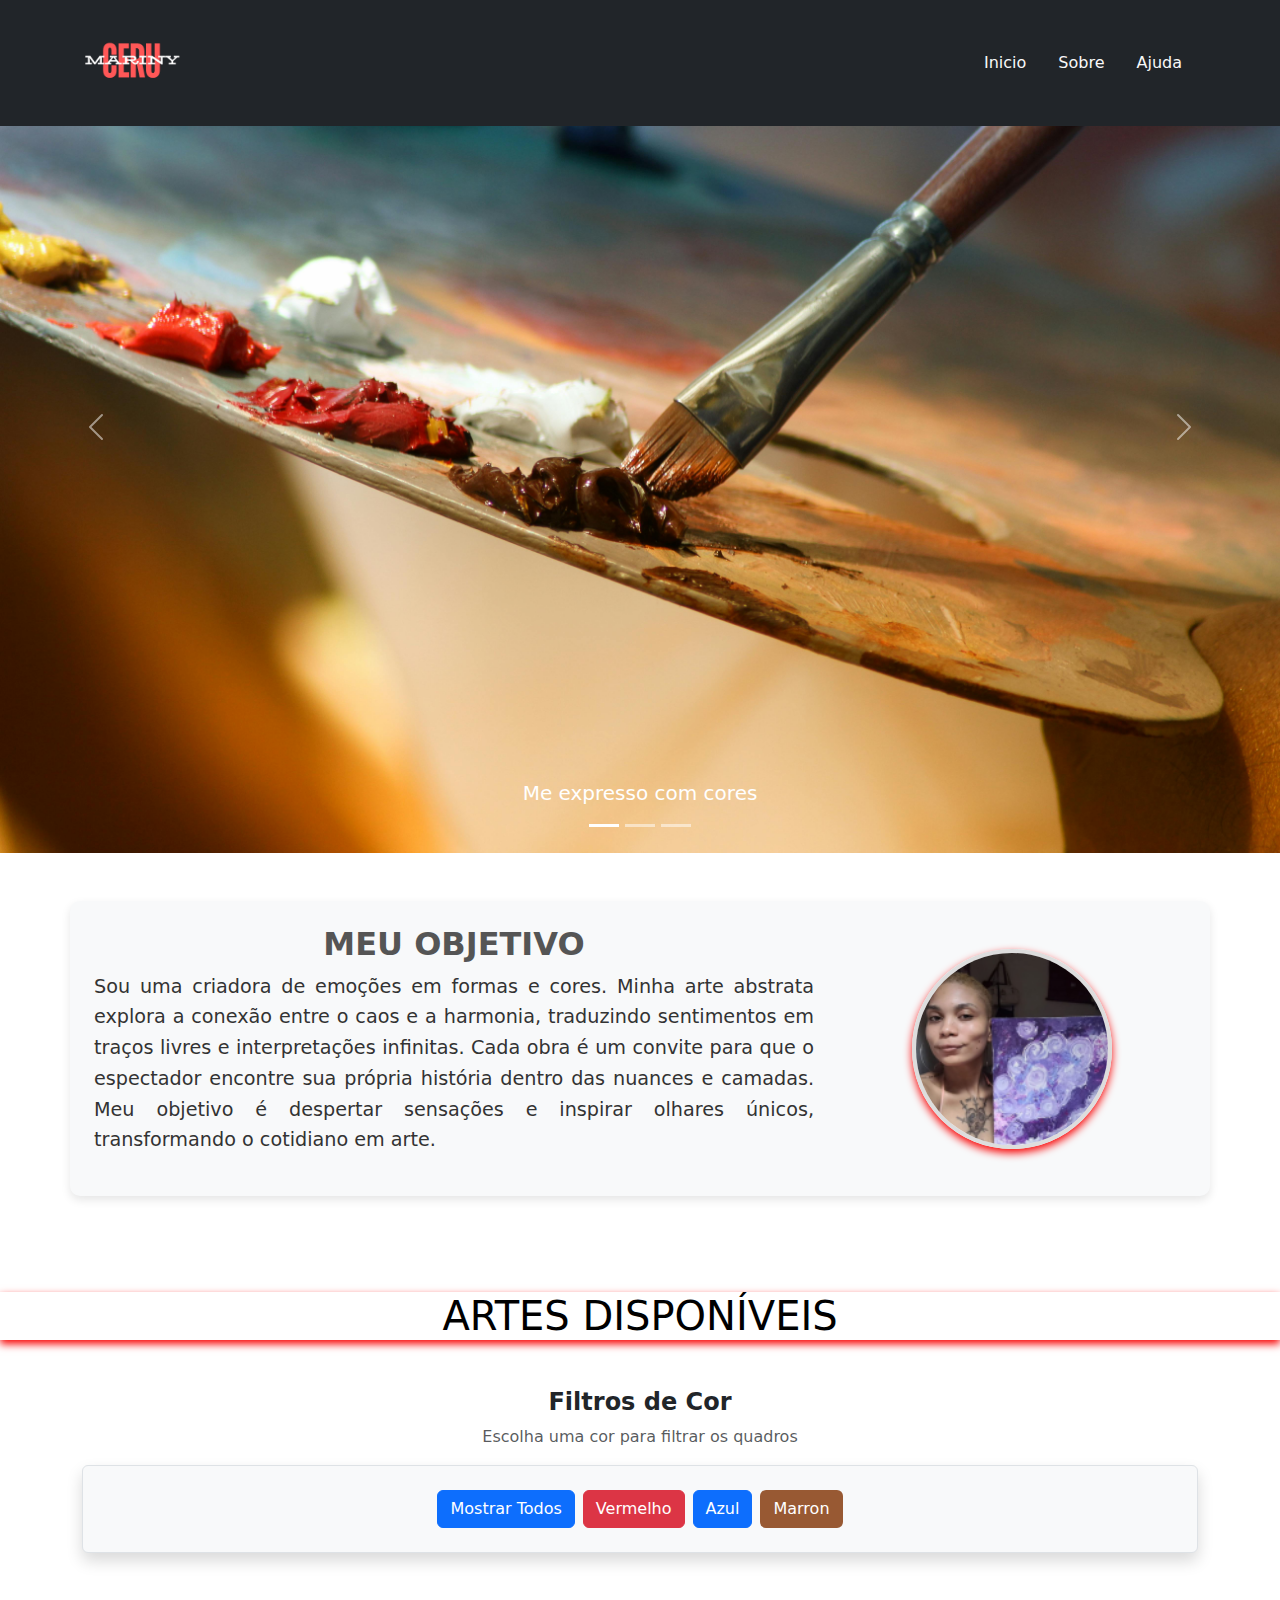
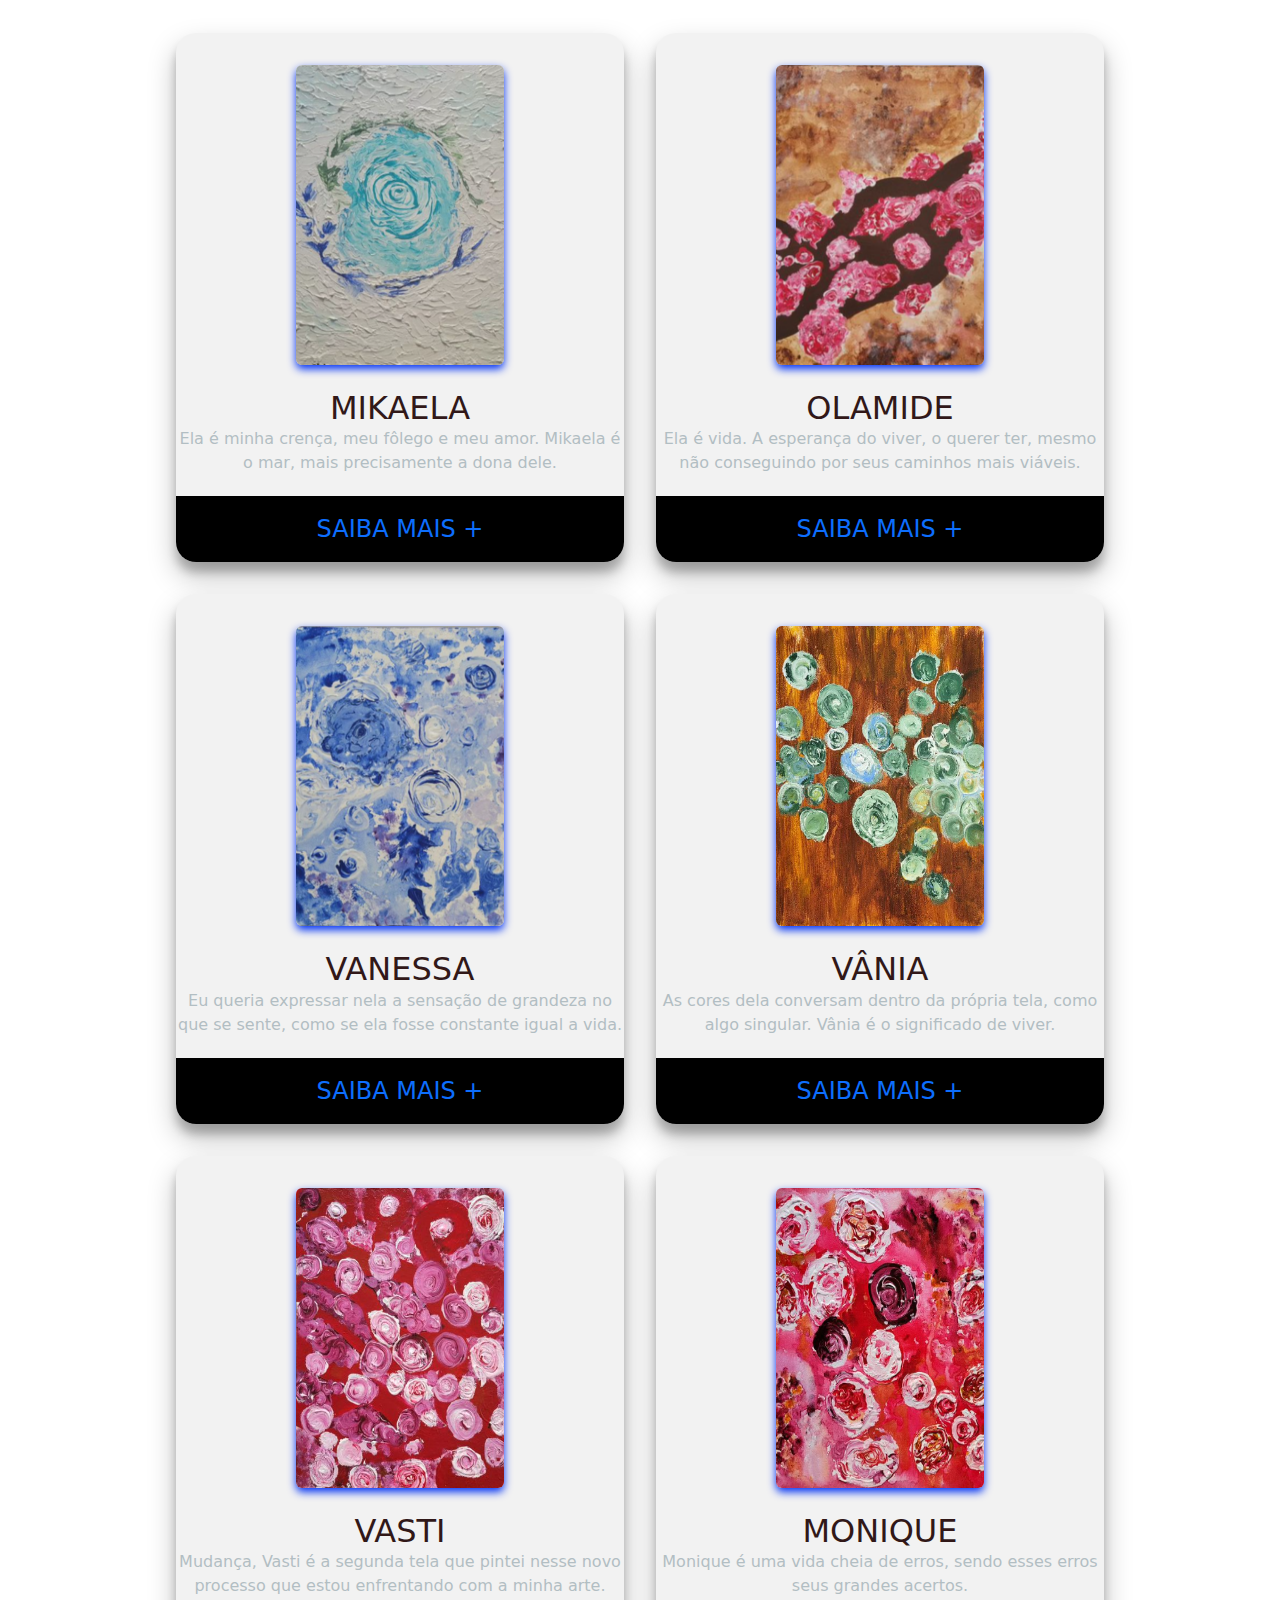
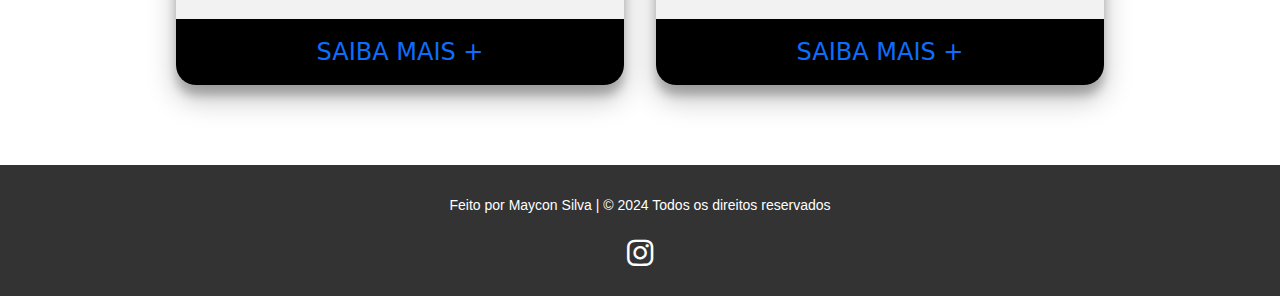
<file: index.html>
<!DOCTYPE html>
<html lang="pt-br">
<head>
    <meta charset="UTF-8">
    <meta name="viewport" content="width=device-width, initial-scale=1.0">
    <link href="https://cdn.jsdelivr.net/npm/bootstrap@5.3.3/dist/css/bootstrap.min.css" rel="stylesheet" integrity="sha384-QWTKZyjpPEjISv5WaRU9OFeRpok6YctnYmDr5pNlyT2bRjXh0JMhjY6hW+ALEwIH" crossorigin="anonymous">
    <link rel="stylesheet" href="./css/cards.css">
    <link rel="stylesheet" href="./css/estilo_titulos_img_index.css">
    <link rel="shortcut icon" href="./icons/favicon.ico" type="image/x-icon">
    <title>Ceru Mariny</title>
</head>
<body>
<!--navbar-->
    <div id="navbar"></div>
    <!--carrosel-->
    <div id="carouselExampleCaptions" class="carousel slide">
        <div class="carousel-indicators">
          <button type="button" data-bs-target="#carouselExampleCaptions" data-bs-slide-to="0" class="active" aria-current="true" aria-label="Slide 1"></button>
          <button type="button" data-bs-target="#carouselExampleCaptions" data-bs-slide-to="1" aria-label="Slide 2"></button>
          <button type="button" data-bs-target="#carouselExampleCaptions" data-bs-slide-to="2" aria-label="Slide 3"></button>
        </div>
        <div class="carousel-inner">
          <div class="carousel-item active">
            <img src="./assets/carroselimg1.jpg" class="d-block w-100" alt="...">
            <div class="carousel-caption d-none d-md-block">
              <h5>Me expresso com cores</h5>
             
            </div>
          </div>
          <div class="carousel-item">
            <img src="./assets/carroselimg2 (2).jpg" class="d-block w-100" alt="...">
            <div class="carousel-caption d-none d-md-block">
              <h5>Exponho meus sentimentos </h5>
            </div>
          </div>
          <div class="carousel-item">
            <img src="./assets/carroselimg3.jpg" class="d-block w-100" alt="...">
            <div class="carousel-caption d-none d-md-block">
              <h5>E dou vida a quadros </h5>
              <p>Onde a expressão e os sentimentos ganham forma, nasce CeruMariny, transformando arte em vida e vida em arte.</p>
            </div>
          </div>
        </div>
        <button class="carousel-control-prev" type="button" data-bs-target="#carouselExampleCaptions" data-bs-slide="prev">
          <span class="carousel-control-prev-icon" aria-hidden="true"></span>
          <span class="visually-hidden">Previous</span>
        </button>
        <button class="carousel-control-next" type="button" data-bs-target="#carouselExampleCaptions" data-bs-slide="next">
          <span class="carousel-control-next-icon" aria-hidden="true"></span>
          <span class="visually-hidden">Next</span>
        </button>
      </div>


      <div class="container mt-5 p-4 shadow-container" id="cont_home">
        <div class="row align-items-center">
            <div class="col-md-8 text-center">
                <h1 class="tit_home">MEU OBJETIVO</h1>
                <p class="pa_home">
                    Sou uma criadora de emoções em formas e cores. Minha arte abstrata explora a conexão entre o caos e a harmonia, traduzindo sentimentos em traços livres e interpretações infinitas. Cada obra é um convite para que o espectador encontre sua própria história dentro das nuances e camadas. Meu objetivo é despertar sensações e inspirar olhares únicos, transformando o cotidiano em arte.
                </p>
            </div>
            <!--Imagem -->
            <div class="col-md-4 text-center">
                <img src="./assets/foto_perfil_inicio.png" alt="Imagem" class="profile-img">
            </div>
        </div>
    </div>
    
    <div class="titulo-produtos-index">
        <h1>ARTES DISPONÍVEIS</h1>
    </div>

    <div class="container my-5">
      <!-- Título da Caixa -->
      <div class="text-center mb-3">
          <h4 class="fw-bold">Filtros de Cor</h4>
          <p class="text-muted">Escolha uma cor para filtrar os quadros</p>
      </div>
  
      <!-- Caixa dos Botões -->
      <div class="p-4 bg-light border rounded shadow d-flex justify-content-center gap-2">
          <button class="btn btn-primary" onclick="filterCards('all')">Mostrar Todos</button>
          <button class="btn btn-danger" onclick="filterCards('vermelho')">Vermelho</button>
          <button class="btn btn-primary" onclick="filterCards('azul')">Azul</button>
          <button class="btn custom-color"  onclick="filterCards('marron')">Marron</button>
          
      </div>
  </div>

     <!-- produtos -->
    <a class="buy-4" href="detalhes.html?id=mikaela" >
      <div class="imagens">
        <div class="content azul">
            <img src="./assets/MIKAELA.png" alt="" id="img-artes">
            <h3 class="h3t">MIKAELA</h3>
            <p>Ela é minha crença, meu fôlego e meu amor.
            Mikaela é o mar, mais precisamente a dona dele.</p>
            <button class="buy-2">
              <a href="detalhes.html?id=mikaela">SAIBA MAIS +</a>
          </button>
          </div>
    </a>

        <a class="buy-5" href="detalhes.html?id=olamide">
          <div class="content marron">
            <img src="./assets/OLAMIDE.png" alt=""  id="img-artes">
            <h3 class="h3t marron">OLAMIDE</h3>
            <p>Ela é vida. A esperança do viver, o querer ter, mesmo não conseguindo por seus caminhos mais viáveis.</p>
            <button class="buy-2">
              <a href="detalhes.html?id=olamide">SAIBA MAIS +</a>
          </button>
          </div>
        </a> 

       <a href="detalhes.html?id=vanessa">
        <div class="content azul">
          <img src="./assets/VANESSA (2).png" alt=""  id="img-artes">
          <h3 class="h3t">VANESSA</h3>
          <p>Eu queria expressar nela a sensação de grandeza no que se sente, como se ela fosse constante igual a vida.</p>
          <button class="buy-2">
            <a href="detalhes.html?id=vanessa">SAIBA MAIS +</a>
        </button>
        </div>
       </a>  

        <a href="detalhes.html?id=vania">
          <div class="content marron">
            <img src="./assets/VANIA2.png" alt=""  id="img-artes">
            <h3 class="h3t"> VÂNIA</h3>
            <p>As cores dela conversam dentro da própria tela, como algo singular. Vânia é o significado de viver.</p>
            <button class="buy-2">
              <a href="detalhes.html?id=vania">SAIBA MAIS +</a>
          </button>
          </div>
        </a>  

          <a href="detalhes.html?id=vasti">
            <div class="content vermelho">
              <img src="./assets/VASTI2.png" alt=""  id="img-artes">
              <h3 class="h3t">VASTI</h3>
              <p>Mudança, Vasti é a segunda tela que pintei nesse novo processo que estou enfrentando com a minha arte.</p>
              <button class="buy-2">
                <a href="detalhes.html?id=vasti">SAIBA MAIS +</a>
            </button>
            </div>
          </a>  

          <a href="detalhes.html?id=monique">
            <div class="content vermelho">
              <img src="./assets/MONIQUE2.png" alt=""  id="img-artes">
              <h3 class="h3t">MONIQUE</h3>
              <p>Monique é uma vida cheia de erros, sendo esses erros seus grandes acertos.</p>
              <button class="buy-2">
                <a href="detalhes.html?id=monique">SAIBA MAIS +</a>
            </button>
            </div>
        </div>
          </a> 

      <div id="footer"></div>
</body>
<script src="./projeto/js/filtro.js" defer></script>
<script src="./projeto/js/main.js" defer></script>
<script src="https://cdn.jsdelivr.net/npm/bootstrap@5.3.3/dist/js/bootstrap.bundle.min.js" integrity="sha384-YvpcrYf0tY3lHB60NNkmXc5s9fDVZLESaAA55NDzOxhy9GkcIdslK1eN7N6jIeHz" crossorigin="anonymous"></script>
</html>
</file>
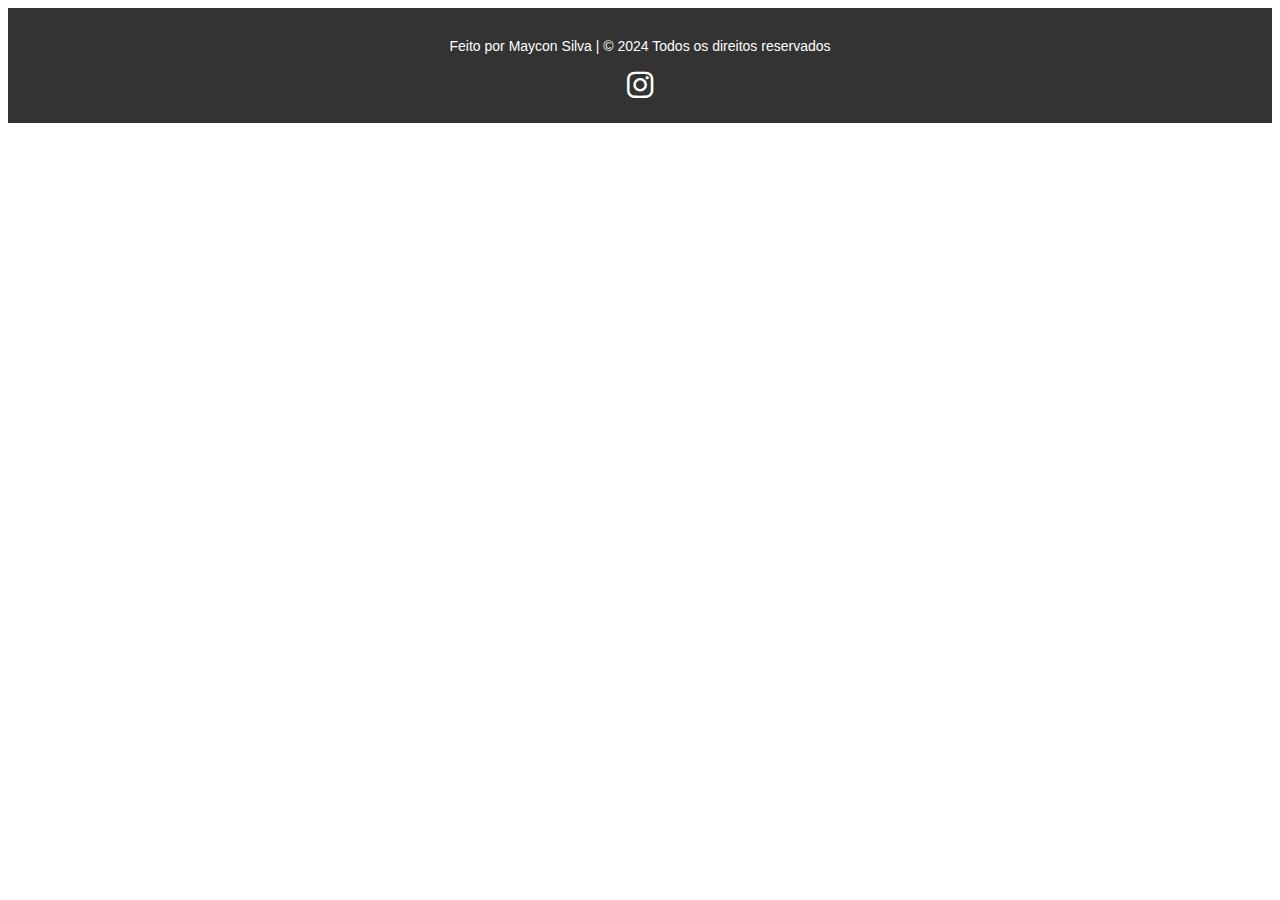
<file: footer.html>
<!DOCTYPE html>
<html lang="pt-br">
<head>
    <meta charset="UTF-8">
    <meta name="viewport" content="width=device-width, initial-scale=1.0">
    <title>Ajuda - Fale Conosco</title>
    <link href="https://cdnjs.cloudflare.com/ajax/libs/font-awesome/6.0.0-beta3/css/all.min.css" rel="stylesheet">
    <link rel="stylesheet" href="./css/footer.css">
    <link rel="shortcut icon" href="./icons/favicon.ico" type="image/x-icon">
    <script type="text/javascript" src="https://cdn.emailjs.com/dist/email.min.js"></script>
</head>
<footer class="footer">
    <div class="footer-container">
        <div class="footer-text">
            <p>Feito por Maycon Silva | © 2024 Todos os direitos reservados</p>
        </div>
        <div class="footer-icons">
            <a href="https://www.instagram.com/ceru.mariny/" target="_blank" rel="noopener" class="footer-icon" aria-label="Instagram">
                <i class="fab fa-instagram"></i>
            </a>
        </div>
    </div>
</footer>
</file>
<file: css/cards.css>
.h3t{
    text-align: center;
    font-size: 2rem;
    margin: 0;
    padding-top: 1.5rem;
    color:rgb(49, 24, 24) ;
}
a{
    text-decoration: none;
}
.imagens{
    display: flex;
    flex-wrap: wrap;
    width: 100%;
    justify-content: center;
    align-items: center;
    margin: 4rem 0;
}
.content{
    width: 35%;
    margin: 1rem 1rem;
    box-sizing: border-box;
    float: left;
    text-align: center;
    border-radius: 20px;
    cursor: pointer;
    box-shadow: 0 14px 28px rgba(0,0,0,0.25),0 10px 10px rgba(0,0,0,0.22);
    transition: .4s;
    background-color: #f2f2f2;
}
.content:hover{
    box-shadow: 0 3px 6px rgba(0,0,0,0.16),
    0 3px 6px rgb(0,0,0,0.23);
    transform: translate(0px,-8px);
}
.content img{
    width: 13rem;
    height: 13rem;
    text-align: center;
    margin: 0 auto;
    display: block;
}
.content p{
    text-align: center;
    color: #b2bec3;
    padding-top: 0 8px;   
}

.content h6{
    font-size: 26px;
    text-align: center;
    color: #222f3e;
    margin: 0;
}
.content ul{
    list-style: none;
    display: flex;
    justify-content: center;
    align-items: center;
    padding-top: 0;
    padding-right: 9%;
}
.content li{
    padding-top: 5px;
}
.fa{
    font-size: 26px;
    transition: .4s;
    margin: 3px;
    }
    .checked{
        color: #ff9f45;
        
    }
    .fa:hover{
        transform: scale(1.3);
        transition: .6s;
    }
    .content button{
        text-align: center;
        font-size: 24px;
        color: #fff;
        width: 100%;
        padding: 15px;
        border: 0;
        outline: none;
        cursor: pointer;
        margin-top: 5px;
        border-bottom-right-radius: 20px;
        border-bottom-left-radius: 20px;
    }

    .buy-2{
        background-color: #000000;
    }

    .buy-3{
        background-color: #f70303;
    }

    .buy-4{
        background-color: #0125f0;
    }

    .buy-5{
        background-color: #985933;
    }
    
    @media(max-width:1000px){
        .content{
            width: 45%;
        }
    }

    @media(max-width:750px){
        .content{
            width: 100%;
        }
        
    }


/*FILTRO INDEX*/
   
    .custom-color{
        background-color: #985933;
        color: #fff;
    }
    .custom-color:hover {
        background-color: #7d482a; 
    }
</file>
<file: css/estilo_titulos_img_index.css>
.titulo-produtos-index{
    text-align: center;
    color: rgb(0, 0, 0);
    margin-top: 6rem;
    box-shadow: 0 4px 8px rgb(249, 4, 4); 
  
}

.shadow-container {
    background: #f8f9fa; 
    border-radius: 10px; 
    box-shadow: 0 4px 10px rgba(0, 0, 0, 0.1); 
    padding: 2rem; 
}



.tit_home{
    font-size: 2rem;
    font-weight: bold; 
    color: #555; 
}
.pa_home{
    font-size: 1.2rem; 
    line-height: 1.6; 
    color: #333; 
    text-align: justify; 
}

.profile-img {
    width: 200px; 
    height: 200px; 
    border-radius: 50%; 
    border: 4px solid #ddd; 
    box-shadow: 0 4px 8px rgb(249, 4, 4); 
}
#img-artes{
height: 300px;
border-radius: 6px;
margin-top: 2rem;
box-shadow: 0 4px 8px rgb(0, 49, 244); 
}

.nav-link{
    color: #f8f8f8 !important;
}
.nav-link:hover{
    color: #ff0000 !important;
}
</file>
<file: css/footer.css>
.footer {
    background-color: #333;
    color: #fff;
    text-align: center;
    padding: 20px 0;
    font-family: Arial, sans-serif;
}

.footer-container {
    max-width: 1200px;
    margin: 0 auto;
    padding: 0 20px;
}


.footer-text p {
    margin: 10px 0;
    font-size: 14px;
    font-weight: 300;
}


.footer-icons {
    margin-top: 15px;
}

.footer-icon {
    text-decoration: none;
    color: #fff;
    margin: 0 15px;
    font-size: 30px;
    transition: color 0.3s ease, transform 0.3s ease;
}

.footer-icon:hover {
    color: #f39c12;
    transform: scale(1.1);
}

.material-icons {
    vertical-align: middle;
}
</file>
